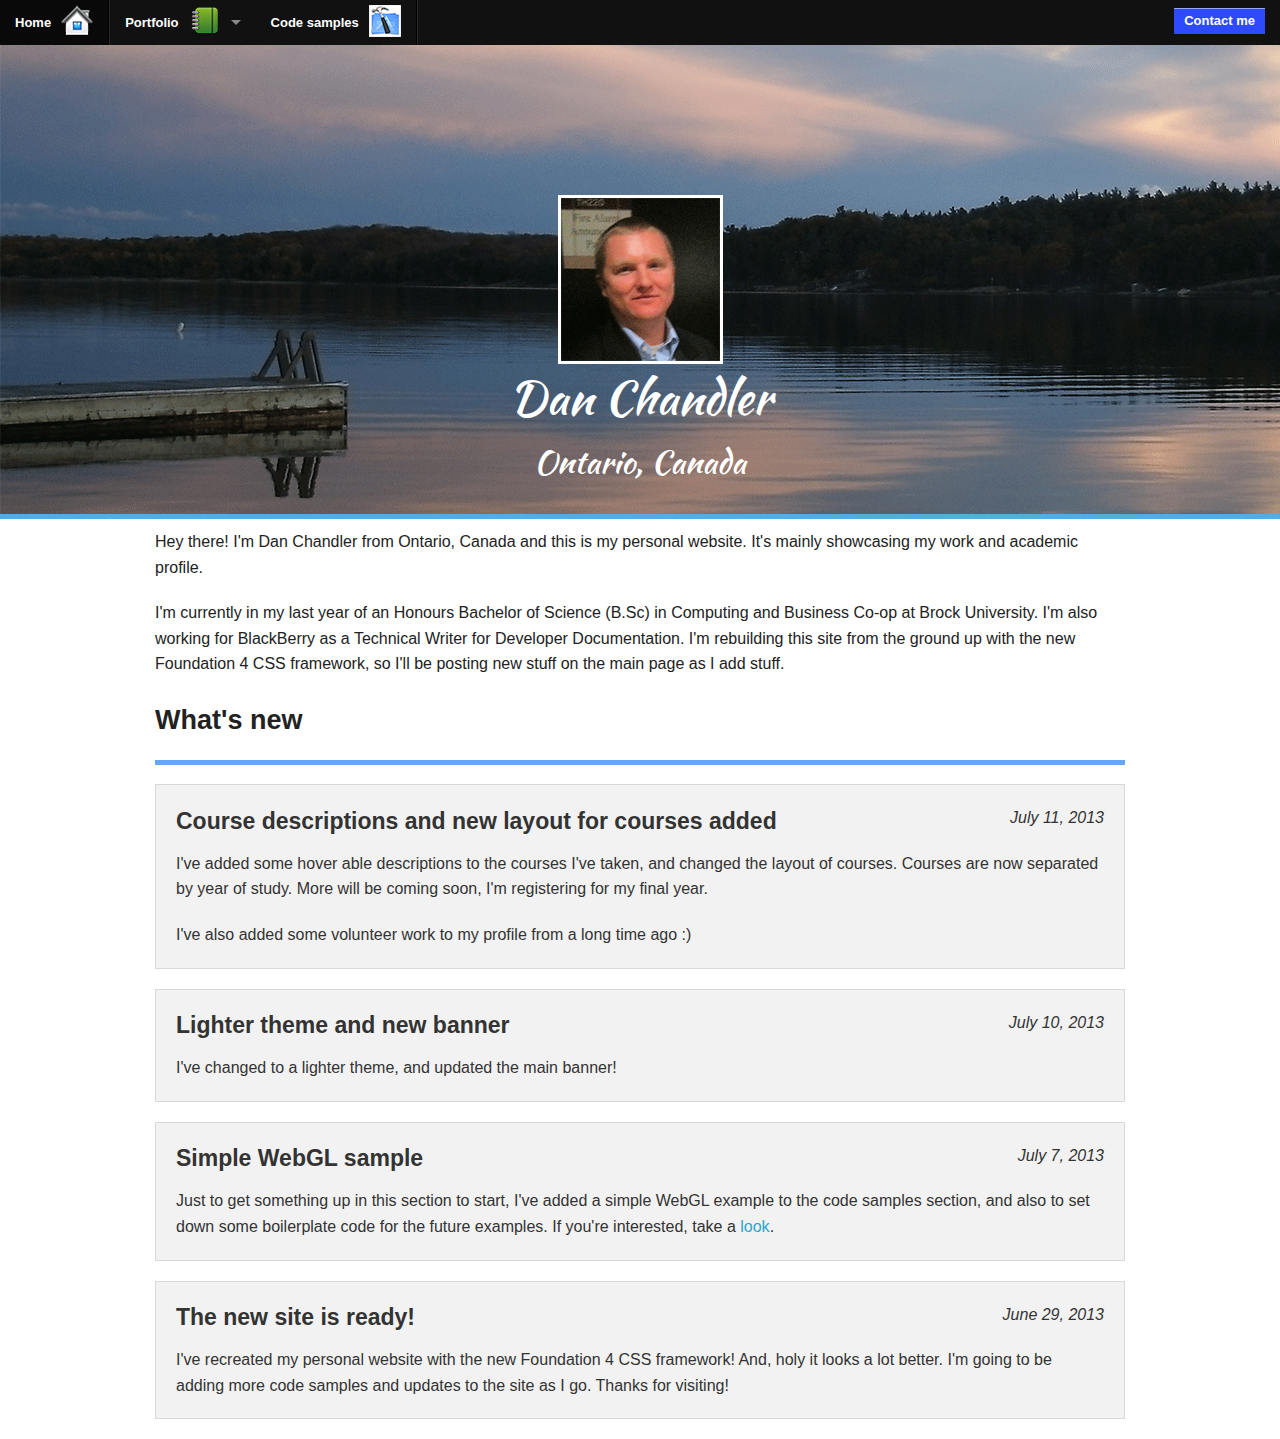
<file: index.html>
<!DOCTYPE html>
<!--[if IE 8]> 				 <html class="no-js lt-ie9" lang="en" > <![endif]-->
<!--[if gt IE 8]><!--> <html class="no-js" lang="en" > <!--<![endif]-->

<head>
	<meta charset="utf-8" />
	<meta name="viewport" content="width=device-width" />
	<link rel="stylesheet" href="css/foundation.css" />
	<link rel="stylesheet" href="css/global.css" />
	<link rel="stylesheet" href="css/site.css" />
	<script src="js/vendor/custom.modernizr.js"></script>
	<link href='http://fonts.googleapis.com/css?family=Kaushan+Script' rel='stylesheet' type='text/css'>

</head>
<body>

	<nav class="top-bar">
	  <section class="top-bar-section">
		<!-- Left Nav Section -->
		<ul class="left">
			<li class="active"><a href="index.html">Home<img src="img/icons/home-icon.png" alt="Home" style="padding-left: 10px; padding-bottom: 6px;"/></a></li>
			<li class="divider"></li>
			<li class="has-dropdown"><a href="portfolio.html">Portfolio<img src="img/icons/portfolio-icon.png" alt="Portfolio" style="padding-left: 10px; padding-bottom: 6px;"/></a> 
				<ul class="dropdown">
					<li class="divider"></li>
					<li><a href="portfolio.html#work">Work<img src="img/icons/work-icon.png" alt="Work portfolio" style="padding-left: 10px; padding-bottom: 6px;"/></a></li>
					<li class="divider"></li>
					<li><a href="portfolio.html#academic">Academic<img src="img/icons/academic-icon.png" alt="Academic portfolio" style="padding-left: 10px; padding-bottom: 6px;"/></a></li>
				</ul>
			</li>
		  <li><a href="samples.html">Code samples<img src="img/icons/codesamples-icon.png" alt="Code samples" style="padding-left: 10px; padding-bottom: 6px;"/></a></li>
		  <li class="divider"></li>
		</ul>
		
		<ul class="right">
			<li class="divider show-for-small"></li>
			<li class="has-form">
				<a href="#" class="button" data-dropdown="contentDrop" style="background-color: #2E4AFF; border: none;">Contact me</a>
			</li>
		</ul>
		
	  </section>
	</nav>
	<ul id="contentDrop" class="f-dropdown content small" data-dropdown-content>
		<div class="row">
			<div class="large-2 columns">
				<img src="img/icons/email-icon.png"/>
			</div>
			<div class="large-10 columns">
				<a href="mailto:danchandler@live.ca">danchandler@live.ca</a>
			</div>
		</div>
		<hr/>
		<div class="row">
			<div class="large-2 columns">
				<img src="img/icons/github-icon.png"/>
			</div>
			<div class="large-10 columns">
				<a href="https://github.com/danchandler">GitHub account</a>
			</div>
		</div>
		<hr/>
		<div class="row">
			<div class="large-2 columns">
				<img src="img/icons/linkedin-icon.png"/>
			</div>
			<div class="large-10 columns">
				<a href="http://lnkd.in/7SPQY9">LinkedIn profile</a>
			</div>
		</div>
		<hr/>		
	</ul>

	<div class="header">
		<div class="headerText"><img src="img/portrait.png" alt="Dan Chandler" style="border: 3px solid white; margin: 10px"/><br/>Dan Chandler</div>
		<div class="headerSubText">Ontario, Canada</div>
	</div>	

	
	<div class="row">
		<div class="large-12 columns">
			<p>Hey there! I'm Dan Chandler from Ontario, Canada and this is my personal website. It's mainly showcasing my work and academic profile.</p>
			<p>I'm currently in my last year of an Honours Bachelor of Science (B.Sc) in Computing and Business Co-op at Brock University. I'm also working for BlackBerry as a Technical Writer for Developer Documentation. I'm rebuilding this site from the ground up with the new Foundation 4 CSS framework, so I'll be posting new stuff on the main page as I add stuff.</p>
		</div>
	</div>
	<div class="row">
		<div class="large-12 columns">
			<h3>What's new</h3>
			<hr/>
		</div>
	</div>
	<div class="row">
		<div class="large-12 columns">
			<div class="panel">
				<div class="row">
					<div class="large-10 columns">
						<h4 class="title">Course descriptions and new layout for courses added</h4>
					</div>
					<div class="large-2 columns">
						<p class="date" style="text-align: right"><i>July 11, 2013</i></p>
					</div>
				</div>
				<p>I've added some hover able descriptions to the courses I've taken, and changed the layout of courses. Courses are now separated by year of study. More will be coming soon, I'm registering for my final year.</p>
				<p>I've also added some volunteer work to my profile from a long time ago :)</p>
			</div>
		</div>
	</div>	
	<div class="row">
		<div class="large-12 columns">
			<div class="panel">
				<div class="row">
					<div class="large-10 columns">
						<h4 class="title">Lighter theme and new banner</h4>
					</div>
					<div class="large-2 columns">
						<p class="date" style="text-align: right"><i>July 10, 2013</i></p>
					</div>
				</div>
				<p>I've changed to a lighter theme, and updated the main banner!</p>
			</div>
		</div>
	</div>	
	<div class="row">
		<div class="large-12 columns">
			<div class="panel">
				<div class="row">
					<div class="large-10 columns">
						<h4 class="title">Simple WebGL sample</h4>
					</div>
					<div class="large-2 columns">
						<p class="date" style="text-align: right"><i>July 7, 2013</i></p>
					</div>
				</div>
				<p>Just to get something up in this section to start, I've added a simple WebGL example to the code samples section, and also to set down some boilerplate code for the future examples. If you're interested, take a <a href="samples.html#webgl_1">look</a>.</p>
			</div>
		</div>
	</div>	
	<div class="row">
		<div class="large-12 columns">
				<div class="panel">
				<div class="row">
					<div class="large-10 columns">
						<h4 class="title">The new site is ready!</h4>
					</div>
					<div class="large-2 columns">
						<p class="date" style="text-align: right"><i>June 29, 2013</i></p>
					</div>
				</div>
				<p>I've recreated my personal website with the new Foundation 4 CSS framework! And, holy it looks a lot better. I'm going to be adding more code samples and updates to the site as I go. Thanks for visiting!</p>
			</div>
		</div>
	</div>	
	


  <script>
  document.write('<script src=' +
  ('__proto__' in {} ? 'js/vendor/zepto' : 'js/vendor/jquery') +
  '.js><\/script>')
  </script>
  
  <script src="js/foundation.min.js"></script>
  
  <!--
  
  <script src="js/foundation/foundation.js"></script>
  
  <script src="js/foundation/foundation.alerts.js"></script>
  
  <script src="js/foundation/foundation.clearing.js"></script>
  
  <script src="js/foundation/foundation.cookie.js"></script>
  
  <script src="js/foundation/foundation.dropdown.js"></script>
  
  <script src="js/foundation/foundation.forms.js"></script>
  
  <script src="js/foundation/foundation.joyride.js"></script>
  
  <script src="js/foundation/foundation.magellan.js"></script>
  
  <script src="js/foundation/foundation.orbit.js"></script>
  
  <script src="js/foundation/foundation.reveal.js"></script>
  
  <script src="js/foundation/foundation.section.js"></script>
  
  <script src="js/foundation/foundation.tooltips.js"></script>
  
  <script src="js/foundation/foundation.topbar.js"></script>
  
  <script src="js/foundation/foundation.interchange.js"></script>
  
  <script src="js/foundation/foundation.placeholder.js"></script>
  
  -->
  
  <script>
    $(document).foundation();
  </script>
</body>
</html>
</file>
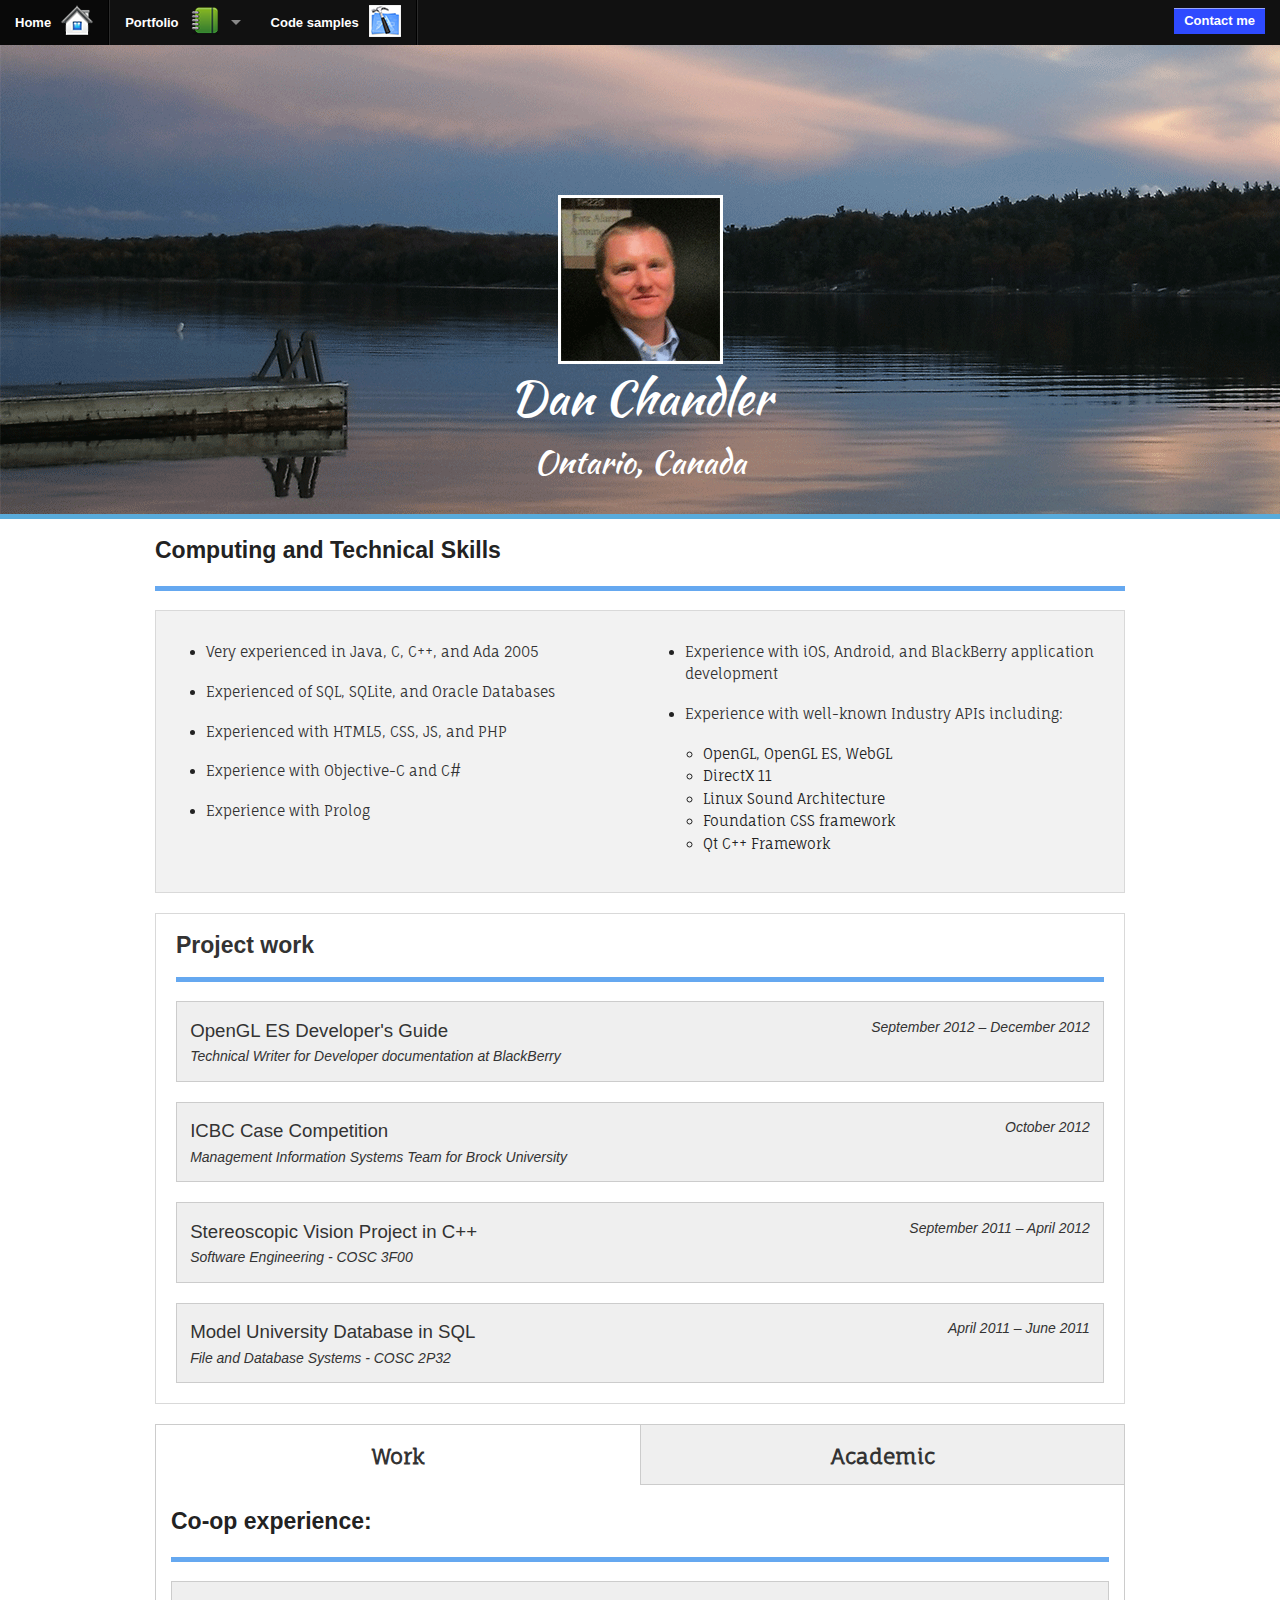
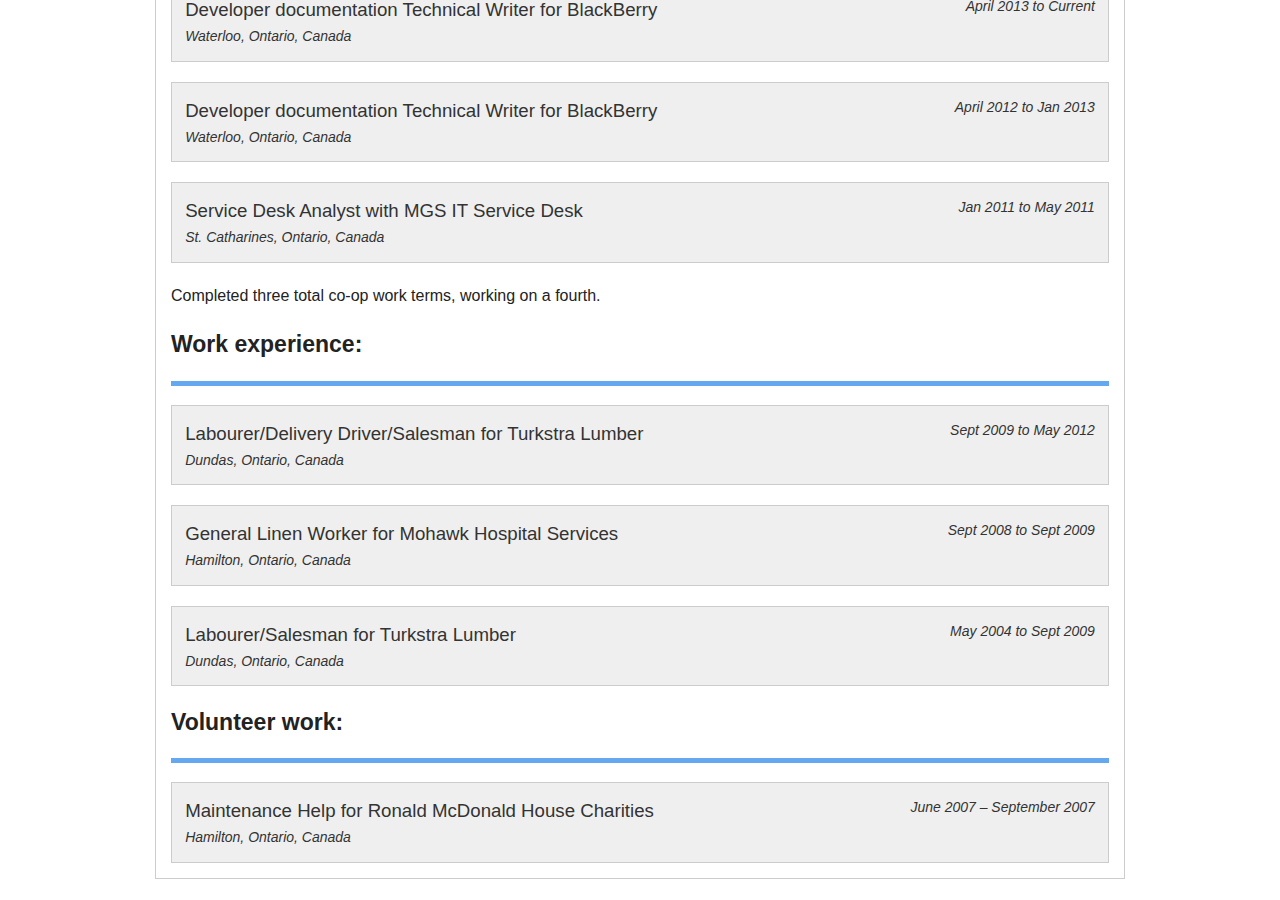
<file: portfolio.html>
<!DOCTYPE html>
<!--[if IE 8]> 				 <html class="no-js lt-ie9" lang="en" > <![endif]-->
<!--[if gt IE 8]><!--> <html class="no-js" lang="en" > <!--<![endif]-->

<head>
	<meta charset="utf-8" />
	<meta name="viewport" content="width=device-width" />
	<link rel="stylesheet" href="css/foundation.css" />
	<link rel="stylesheet" href="css/global.css" />
	<link rel="stylesheet" href="css/site.css" />
	<script src="js/vendor/custom.modernizr.js"></script>
	<link href='http://fonts.googleapis.com/css?family=Kaushan+Script' rel='stylesheet' type='text/css'>
	<link href='http://fonts.googleapis.com/css?family=Fauna+One' rel='stylesheet' type='text/css'>
	
	
</head>
<body>
	<nav class="top-bar">
	  <section class="top-bar-section">
		<!-- Left Nav Section -->
		<ul class="left">
			<li class="active"><a href="index.html">Home<img src="img/icons/home-icon.png" alt="Home" style="padding-left: 10px; padding-bottom: 6px;"/></a></li>
			<li class="divider"></li>
			<li class="has-dropdown"><a href="portfolio.html">Portfolio<img src="img/icons/portfolio-icon.png" alt="Portfolio" style="padding-left: 10px; padding-bottom: 6px;"/></a> 
				<ul class="dropdown">
					<li class="divider"></li>
					<li><a href="portfolio.html#work">Work<img src="img/icons/work-icon.png" alt="Work portfolio" style="padding-left: 10px; padding-bottom: 6px;"/></a></li>
					<li class="divider"></li>
					<li><a href="portfolio.html#academic">Academic<img src="img/icons/academic-icon.png" alt="Academic portfolio" style="padding-left: 10px; padding-bottom: 6px;"/></a></li>
				</ul>
			</li>
		  <li><a href="samples.html">Code samples<img src="img/icons/codesamples-icon.png" alt="Code samples" style="padding-left: 10px; padding-bottom: 6px;"/></a></li>
		  <li class="divider"></li>
		</ul>
		
		<ul class="right">
			<li class="divider show-for-small"></li>
			<li class="has-form">
				<a href="#" class="button" data-dropdown="contentDrop" style="background-color: #2E4AFF; border: none;">Contact me</a>
			</li>
		</ul>
		
	  </section>
	</nav>
	<ul id="contentDrop" class="f-dropdown content small" data-dropdown-content>
		<div class="row">
			<div class="large-2 columns">
				<img src="img/icons/email-icon.png"/>
			</div>
			<div class="large-10 columns">
				<a href="mailto:danchandler@live.ca">danchandler@live.ca</a>
			</div>
		</div>
		<hr/>
		<div class="row">
			<div class="large-2 columns">
				<img src="img/icons/github-icon.png"/>
			</div>
			<div class="large-10 columns">
				<a href="https://github.com/danchandler">GitHub account</a>
			</div>
		</div>
		<hr/>
		<div class="row">
			<div class="large-2 columns">
				<img src="img/icons/linkedin-icon.png"/>
			</div>
			<div class="large-10 columns">
				<a href="http://lnkd.in/7SPQY9">LinkedIn profile</a>
			</div>
		</div>
		<hr/>		
	</ul>

	<div class="header">
		<div class="headerText"><img src="img/portrait.png" alt="Dan Chandler" style="border: 3px solid white; margin: 10px"/><br/>Dan Chandler</div>
		<div class="headerSubText">Ontario, Canada</div>
	</div>	

	<!--Computing and Technical Skills-->
	<div class="row">
		<div class="large-12 columns">
			
			<h4>Computing and Technical Skills</h4>
			<hr/>
		
			<div class="row">
				<div class="large-12 columns">
					<div class="panel">
						<div class="row">
							<div class="large-6 columns">
								<ul style="margin-top: 10px; margin-left: 30px; font-size: 10.5pt; font-family: 'Fauna One', serif; ">
									<li><p>Very experienced in Java, C, C++, and Ada 2005</p></li>
									<li><p>Experienced of SQL, SQLite, and Oracle Databases</p></li>
									<li><p>Experienced with HTML5, CSS, JS, and PHP</p></li>
									<li><p>Experience with Objective-C and C#</p></li>
									<li><p>Experience with Prolog</p></li>
								</ul>
							</div>
							<div class="large-6 columns">
								<ul style="margin-top: 10px; margin-left: 30px; font-size: 10.5pt; font-family: 'Fauna One', serif;">
									<li><p>Experience with iOS, Android, and BlackBerry application development</p></li>
									<li><p>Experience with well-known Industry APIs including:
										<ul>
											<li>OpenGL, OpenGL ES, WebGL</li>
											<li>DirectX 11</li> 
											<li>Linux Sound Architecture</li>
											<li>Foundation CSS framework</li>
											<li>Qt C++ Framework</li>
										</ul>
									</li>
								</ul>
							</div>
						</div>			
					</div>
				</div>
			</div>
			
		</div>
	</div>
	
	
	<div class="row">
		<div class="large-12 columns">
			<div class="panel" style="background-color: white;">
			
				<h4>Project work</h4>

				<hr/>
				<div class="section-container accordion" data-section="accordion" data-options="one_up: false">
					<section>
						<p class="title" data-section-title><a href="#"><span style="font-size: 14pt;">OpenGL ES Developer's Guide</span><span style="float: right;"><i>September 2012 – December 2012</i></span><br/><i>Technical Writer for Developer documentation at BlackBerry</i></a></p>
						<div class="content" data-section-content>
							<ul style="padding-left: 30px;">
								<li>Researched into OpenGL, OpenGL ES, EGL, the native BlackBerry 10 windowing system, and computer graphics, which worked off my existing computer graphics knowledge, to understand the necessary information to present in the guide</li>
								<li>Collaborated with internal developers from all over the world to veto the key information for external BlackBerry 10 developer looking to use OpenGL ES</li>
								<li>Wrote the OpenGL ES Developer’s Guide for BlackBerry 10, based off my knowledge and internal information, on time and through a full review process</li>
							</ul>	
						</div>
					</section>
				</div>
				<div class="section-container accordion" data-section="accordion" data-options="one_up: false">
					<section>
						<p class="title" data-section-title><a href="#"><span style="font-size: 14pt;">ICBC Case Competition</span><span style="float: right;"><i>October 2012</i></span><br/><i>Management Information Systems Team for Brock University</i></a></p>
						<div class="content" data-section-content>
							<ul style="padding-left: 30px;">
								<li>Analyzed a business case in a team of two based on a company facing a mobile device management situation</li>
								<li>Researched into bring-your-own-device policy and how to implement across a company</li>
								<li>Formulated a strategy based management information systems frameworks on which best suited the company</li>
							</ul>	
						</div>
					</section>
				</div>
				<div class="section-container accordion" data-section="accordion" data-options="one_up: false">
					<section>
						<p class="title" data-section-title><a href="#"><span style="font-size: 14pt;">Stereoscopic Vision Project in C++</span><span style="float: right;"><i>September 2011 – April 2012</i></span><br/><i>Software Engineering - COSC 3F00</i></a></p>
						<div class="content" data-section-content>
							<ul style="padding-left: 30px;">
								<li>Programmed, tested, and documented key process for stereoscopic vision program including image analysis, object recognition, and pattern matching modules for the team</li>
								<li>Worked in a group of seven members to develop the stereoscopic vision program which takes two-dimensional images and identifying depth of objects in images for two images</li>
								<li>Completed and presented final product software on time to professor while meeting and exceeding specifications laid out through the formal documentation</li>
								<li>Contributed to technical writing documentation for specification, design, prototype, testing and final product for the overall project</li>
							</ul>
						</div>
					</section>
				</div>	
				<div class="section-container accordion" data-section="accordion" data-options="one_up: false">
					<section>
						<p class="title" data-section-title><a href="#"><span style="font-size: 14pt;">Model University Database in SQL</span><span style="float: right;"><i>April 2011 – June 2011</i></span><br/><i>File and Database Systems - COSC 2P32</i></a></p>
						<div class="content" data-section-content>
							<ul style="padding-left: 30px;">
								<li>Lead a team project which modelled a university information database system in SQL with Oracle as the Database Management System</li>
								<li>Developed schema, triggers, reports, forms and sample data in SQL with team to create an active Oracle database relational model</li>
							</ul>	
						</div>
					</section>
				</div>		
		
			
			</div>
		</div>
	</div>	
	
	<!--Tabs-->
	<div class="row">
		<div class="large-12 columns"> 
			<div class="section-container tabs" data-section="tabs" data-options="deep_linking: true;">
				<section>
					<p class="title" data-section-title><a id="work" href="#work"><span class="tab_heading">Work</span></a></p>
					<div class="content" data-slug="work" data-section-content>
					
					<h4>Co-op experience:</h4>
					<hr/>		
					
					
					<!--BB 2nd term-->
					<div class="section-container accordion" data-section="accordion" data-options="one_up: false">
						<section>
							<p class="title" data-section-title><a href="#"><span style="font-size: 14pt;">Developer documentation Technical Writer for BlackBerry</span><span style="float: right;"><i>April 2013 to Current</i></span><br/><i>Waterloo, Ontario, Canada</i></a></p>
							<div class="content" data-section-content>
								<p>More coming soon when I complete the term...</p>	
							</div>
						</section>
					</div>	
					<!--BB 1st term-->
					<div class="section-container accordion" data-section="accordion" data-options="one_up: false">
						<section>
							<p class="title" data-section-title><a href="#"><span style="font-size: 14pt;">Developer documentation Technical Writer for BlackBerry</span><span style="float: right;"><i>April 2012 to Jan 2013</i></span><br/><i>Waterloo, Ontario, Canada</i></a></p>
							<div class="content" data-section-content>
								<ul style="padding-left: 30px;">
									<li>Wrote release notes for the Cascades UI framework of BlackBerry 10 multiple times with successful results.</li>
									<li>Wrote two tutorials relating an OpenGL ES 1.1 and 2.0 and the QNX sound architechture.</li>
									<li>Triaged and resolved several issues relating to API references and documentation issues.</li>
									<li>Wrote a guide on using OpenGL ES 1.1 and 2.0 on BlackBerry 10 Native SDK.</li>
								</ul>
							</div>
						</section>
					</div>	
					<!--MGS-->
					<div class="section-container accordion" data-section="accordion" data-options="one_up: false">
						<section>
							<p class="title" data-section-title><a href="#"><span style="font-size: 14pt;">Service Desk Analyst with MGS IT Service Desk</span><span style="float: right;"><i>Jan 2011 to May 2011</i></span><br/><i>St. Catharines, Ontario, Canada</i></a></p>
							<div class="content" data-section-content>
								<ul style="padding-left: 30px;">
									<li>Satisfied customer needs by providing quick resolutions to large array of technical IT issues from OPS clients across all of Ontario.</li>
									<li>Improved ability to multi-task by understanding client issues while researching and resolving those problems and confirming client information.</li>
									<li>Achieved targeted call handle times through the improved client communication skills and the ability to conduct independent research on a given issue.</li>
									<li>Completed training for Windows 7 operating system technical support and received several good customer satisfaction reviews.</li>
								</ul>
							</div>
						</section>
					</div>	
					
					<p>Completed three total co-op work terms, working on a fourth.</p>

					<h4>Work experience:</h4>
					<hr/>		
					
					
					<!--Turkstra Niagara Falls-->
					<div class="section-container accordion" data-section="accordion" data-options="one_up: false">
						<section>
							<p class="title" data-section-title><a href="#"><span style="font-size: 14pt;">Labourer/Delivery Driver/Salesman for Turkstra Lumber</span><span style="float: right;"><i>Sept 2009 to May 2012</i></span><br/><i>Dundas, Ontario, Canada</i></a></p>
							<div class="content" data-section-content>
								<ul style="padding-left: 30px;">
									<li>Increased customer satisfaction through the addition of a versatile salesman with knowledge of alternative products and services.</li>
									<li>Increase sales capacity by 33% through additional delivery capacity of a 3rd driver allowing sales to reach higher potentials.</li>
									<li>Increased efficiency of operations through alternative methods of work practices for loading customer orders and deliveries.</li>
								</ul>
							</div>
						</section>
					</div>						

					<!--Mohawk-->
					<div class="section-container accordion" data-section="accordion" data-options="one_up: false">
						<section>
							<p class="title" data-section-title><a href="#"><span style="font-size: 14pt;">General Linen Worker for Mohawk Hospital Services</span><span style="float: right;"><i>Sept 2008 to Sept 2009</i></span><br/><i>Hamilton, Ontario, Canada</i></a></p>
							<div class="content" data-section-content>
								<ul style="padding-left: 30px;">
									<li>Maximized space and resources by alternative methods of linen cart organization by reusing free space more attentively.</li>
									<li>Achieved necessary production rate by maintaining sort team’s focus on quality and speed through verbal direction and encouragement.</li>
									<li>Improved quality of linen loads by ensuring the sort team was able to identify the correct linen and correct bin.</li>
								</ul>
							</div>
						</section>
					</div>	

					<!--Turkstra Dundas-->
					<div class="section-container accordion" data-section="accordion" data-options="one_up: false">
						<section>
							<p class="title" data-section-title><a href="#"><span style="font-size: 14pt;">Labourer/Salesman for Turkstra Lumber</span><span style="float: right;"><i>May 2004 to Sept 2009</i></span><br/><i>Dundas, Ontario, Canada</i></a></p>
							<div class="content" data-section-content>
								<ul style="padding-left: 30px;">
									<li>Improved efficiency of the shop flow through outlay changes allowing faster customer navigation and faster trucking unloading procedures through a single designed unloaded zone.</li>
									<li>Prepared inter-company transfers for cedar and composite decking products to all of the company’s branches for customer sale.</li>
									<li>Improved quality of material and ability to multi-task by cleaning and organizations stacks of products while preparing customer delivery orders.</li>
									<li>Increased leadership abilities by serving as temporary foreman; coordinating yard and delivery operations.</li>
								</ul>
							</div>
						</section>
					</div>							
					<h4>Volunteer work:</h4>
					<hr/>					
					<!--Ronald Mcdonald house-->
					<div class="section-container accordion" data-section="accordion" data-options="one_up: false">
						<section>
							<p class="title" data-section-title><a href="#"><span style="font-size: 14pt;">Maintenance Help for Ronald McDonald House Charities</span><span style="float: right;"><i>June 2007 – September 2007</i></span><br/><i>Hamilton, Ontario, Canada</i></a></p>
							<div class="content" data-section-content>
								<ul style="padding-left: 30px;">
									<li>Improved quality of fence surrounding building by replacing several damaged sections and realigned disposal gate.</li>
									<li>Reduced cost of floor maintenance replacing broken chair pads with new improved pads.</li>
								</ul>
							</div>
						</section>
					</div>						
												
				</section>
				<section>
					<p class="title" data-section-title><a id="academic" href="#academic"><span class="tab_heading">Academic</span></a></p>
					<div class="content" data-slug="academic" data-section-content>
					
						<div class="row">
							<div class="large-12 columns">
	
								<div class="row">
									<div class="large-9 columns">
										<h4>Bachelor of Science (B.Sc), Computing and Business</h4>
										<h5>Honours and Co-op program</h5>
									</div>
									<div class="large-3 columns">
										<p style="text-align: right;"><i>Sept 2009 to Current</i></p>
									</div>							
								</div>
								
								
								<div class="row">
									<div class="large-12 columns">
										<p>Courses taken:</p>
										<div class="section-container accordion" data-section="accordion" data-options="one_up: false;">
											<section>
												<p class="title" data-section-title><a href="#">First year courses</a></p>
												<div class="content" data-section-content>
													<ul style="padding-left: 30px;">
														<li><p><i>ACTG 1P91</i> - <span data-tooltip class="has-tip" title="Fundamental concepts of financial accounting as related to the balance sheet, income statement and statement of cash flow. Problems of income determination, asset and equity measurements and analysis of financial statements. ">Introduction to Financial Accounting</span></p></li>
														<li><p><i>ASTR 1P02</i> - <span data-tooltip class="has-tip" title="Formation and evolution of stars, properties of some unusual astronomical objects, such as pulsars and black holes, galaxies, cosmology and a discussion of the planets of the solar system.">Introduction to Astronomy II</span></p></li>
														<li><p><i>COSC 1P02</i> - <span data-tooltip class="has-tip" title="Computers and computer programming in a high-level language (normally Java). Topics include computer fundamentals, problem solving and software development, programming language syntax and semantics, methods, input/output, control structures and data types. ">Introduction into Computer Programming</span></p></li>
														<li><p><i>COSC 1P03</i> - <span data-tooltip class="has-tip" title="Programming and problem solving in a high-level programming language (normally Java). Data structures including arrays, strings and linked-lists. Modularity, abstraction and abstract data types including stacks, queues and lists. Introduction to searching and sorting, algorithm analysis and object-orientation. ">Data Structures and Abstraction</span></p></li>
														<li><p><i>COSC 1P50</i> - <span data-tooltip class="has-tip" title="Professional issues in computing including historic and social perspectives, legal issues, licensing and copyright, social and ethical issues, professional conduct and information literacy. ">Integrity and Literacy in the Information Age</span></p></li>
														<li><p><i>CLAS 1P97</i> - <span data-tooltip class="has-tip" title="Traditional story types: folktale, legend. Concept of a Heroic Age, centres and cycles of legend, pseudo-history. Response to Greek and Roman myths through the ages. ">Myths of the Heroic Age</span></p></li>
														<li><p><i>CLAS 1P95</i> - <span data-tooltip class="has-tip" title="Traditional story types: nature myths, ritual myths. Diffusion of myths in the ancient world. The creation, the succession in heaven and the individual gods. Functions of myth in ancient society. Modern theories of myth.">Myths of the Greek and Roman Gods</span></p></li>
														<li><p><i>ECON 1P91</i> - <span data-tooltip class="has-tip" title="Introduction to microeconomics. Topics include nature of economics, price system, demand, production and cost, markets and pricing, factor pricing and distribution of income.">Principles of Microeconomics</span></p></li>
														<li><p><i>ECON 1P92</i> - <span data-tooltip class="has-tip" title="Introduction to macroeconomics. Topics include nature of economics, determination and control of national income, money, banking and monetary policy, macroeconomic policy and balance of payments. ">Principles of Macroeconomics</span></p></li>		
														<li><p><i>MATH 1P98</i> - <span data-tooltip class="has-tip" title="Descriptive statistics; probability of events; counting rules; discrete and continuous probability distributions: binomial, Poisson and normal distributions; Central Limit Theorem; confidence intervals and hypothesis testing; analysis of variance; contingency tables; correlation and regression; emphasis on real-world applications throughout; use of statistical computer software. ">Practical Statistics</span></p></li>
														<li><p><i>MATH 1P97</i> - <span data-tooltip class="has-tip" title="Lines, polynomials, logarithms and exponential functions; two-sided limits; rates of change using derivatives; max and min of functions using derivatives; higher derivatives and concavity; area under a curve using integrals; optimization of functions of two variables using partial derivatives; growth and decay using differential equations; applications to many different disciplines; use of computer algebra systems. ">Calculus with applications</span></p></li>
														<li><p><i>MATH 1P66</i> - <span data-tooltip class="has-tip" title="Introduction to mathematical abstraction, logic and proofs including mathematical induction. ">Mathematics for Computer Science I</span></p></li>
														<li><p><i>MATH 1P67</i> - <span data-tooltip class="has-tip" title="Development and analysis of algorithms, complexity of algorithms; recursion solving recurrence relations; relations and functions. ">Mathematics for Computer Science II</span></p></li>
														<li><p><i>MGMT 1P93</i> - <span data-tooltip class="has-tip" title="Issues relating to managing businesses in Canada. The definition and interaction of the core functional areas of business, the legal environment and ethical issues. ">Principles of Business</span></p></li>
														<li><p><i>MGMT 1P96</i> - <span data-tooltip class="has-tip" title="Skill-based introduction to business problem solving. Structured case study analysis in major functional areas of business to develop critical reasoning teamwork, professionalism, report writing and business presentation skills. ">Principles of Communication in the Business Environment</span></p></li>		
														<li><p><i>SCIE 1P50</i> - <span data-tooltip class="has-tip" title="Basic questions and problems in understanding the nature of science in relation to current environmental issues and their impact on society. Most common scientific concepts and theories associated with major environmental problems facing the world today. ">Science and Society I</span></p></li>
														<li><p><i>SCIE 0N90</i> - <span data-tooltip class="has-tip" title="Framework for the development of learning objectives for individual work terms, for students in the co-op programs in the Faculty of Mathematics and Science. Includes orientation to the co-op experience, goal setting, career planning, résumé preparation and interview skills preparation. ">Co-op Training and Development</span></p></li>														
													</ul>
												</div>
											</section>
											<section>
												<p class="title" data-section-title><a href="#">Second year courses</a></p>
												<div class="content" data-section-content>
													<ul style="padding-left: 30px;">
														<li><p><i>ACTG 2P12</i> - <span data-tooltip class="has-tip" title="Accounting for managerial decision-making, including identifying relevant data, understanding various cost accounting systems and breakeven analysis. ">Introduction to Management Accounting</span></p></li>
														<li><p><i>ACTG 2P40</i> - <span data-tooltip class="has-tip" title="Basic legal considerations for the business organization. ">Commercial Law</span></p></li>
														<li><p><i>COSC 2P03</i> - <span data-tooltip class="has-tip" title="Implementation and usage of data structures. Topics include trees, graphs, advanced list structures, sorting and searching, analysis of algorithms, program proofs. ">Advanced Data Structures</span></p></li>
														<li><p><i>COSC 2P12</i> - <span data-tooltip class="has-tip" title="Basic computer organization including functional units, instruction cycle, control, buses and memory. Assembly-level programming including machine representation, instruction sets and addressing modes. Role of assemblers, linkers and loaders.">Computer Organization & Assembly Language</span></p></li>
														<li><p><i>COSC 2P13</i> - <span data-tooltip class="has-tip" title="Operating systems from a user's viewpoint. Emphasis on the functionality of operating systems rather than their implementation. Topics include file, processor, I/O and memory management; concurrent processes; mainframe and microcomputer operating systems; UNIX. ">Introduction to Operating Systems</span></p></li>
														<li><p><i>COSC 2P32</i> - <span data-tooltip class="has-tip" title="File organizations and access methods, fundamental data base concepts: specification and design of databases and applications; various database models including the relational model; processing with SQL; database administration; security. Practical database experience (normally ORACLE).">File and Database Systems</span></p></li>
														<li><p><i>COSC 2P90</i> - <span data-tooltip class="has-tip" title="Fundamental concepts of programming languages including syntax, semantics, control, data types and abstraction. Programming paradigms including imperative, applicative, logic and object-oriented. Object-orientation including inheritance and polymorphism. Introduction to object modelling. ">Programming Languages and Object Orientation</span></p></li>
														<li><p><i>ENTR 2P51</i> - <span data-tooltip class="has-tip" title="Entrepreneurs and the new venture creation process: attributes of entrepreneurs and the processes involved in successfully launching new enterprises. ">Entrepreneurship Basics</span></p></li>
																									
													</ul>
												</div>
											</section>
											<section>
												<p class="title" data-section-title><a href="#">Third year courses</a></p>
												<div class="content" data-section-content>
													<ul style="padding-left: 30px;">
														<li><p><i>COSC 2P91</i> - <span data-tooltip class="has-tip" title="Programming in procedural languages including procedures and functions, data representation, control structures and program organization. Procedural languages such as Ada, C and COBOL ">Procedural Programming</span></p></li>	
														<li><p><i>COSC 3P03</i> - <span data-tooltip class="has-tip" title="Design and analysis of computer algorithms. Topics include asymptotic notations, solving recurrences, order statistics, general algorithm design techniques such as divide-and-conquer, greedy algorithms, dynamic programming, backtracking and branch-and-bound. Graph and string algorithms, and introduction to NP-Completeness and complexity theory. ">Design and Analysis of Algorithms</span></p></li>
														<li><p><i>COSC 3F00</i> - <span data-tooltip class="has-tip" title="Scientific principles and managerial skills required for the construction of reliable software. Attributes of large complex software systems and software process models for managing the phases of software development; software requirements: analysis, tools and document preparation; software specification methods, software design concepts and alternate methodologies such as prototyping and object-oriented paradigms; several software testing, verification and validation methods. ">Software Engineering</span></p></li>				
														<li><p><i>ECON 2P91</i> - <span data-tooltip class="has-tip" title="Multiple regression analysis with applications to forecasting and business decisions. ">Business Econometrics with Applications</span></p></li>			
														<li><p><i>FNCE 2P91</i> - <span data-tooltip class="has-tip" title="Finance function in the private and public sectors. Techniques of financial analysis. Investment in current assets, capital budgeting, valuation, risk and return. ">Corporate Finance</span></p></li>		
														<li><p><i>MKTG 2P91</i> - <span data-tooltip class="has-tip" title="Characteristics of the marketing function in Canada, basic marketing concepts and the marketing function in organizations. ">Contemporary Marketing</span></p></li>
														<li><p><i>OPER 2P91</i> - <span data-tooltip class="has-tip" title="Improving efficiency and quality in organizations. Service and product design, process design, managing technology, capacity planning, facility location and design, resource planning, inventory management, scheduling, improving productivity, managing quality and various tools for decision-making. ">Operations Management</span></p></li>														
													</ul>
												</div>
											</section>
											<section>
												<p class="title" data-section-title><a href="#">Fourth year courses</a></p>
												<div class="content" data-section-content>
													<ul style="padding-left: 30px;">
														<li><p><i>COSC 3P93</i> - <span data-tooltip class="has-tip" title="Origins of parallelism, classification of designs, characterization of performance. Pipelined computers: selection and comparison, case studies. Processor arrays: switching networks, case studies. Parallel languages: general principles, parallel constructs, vectorizing compilers, issues of portability. Practical exposure to a parallel programming language and parallel computing hardware. Parallel algorithms: general principles, recurrences, parallel approach to data structures and computational structures. Future trends: technology, design limitations, future supercomputers. ">Parallel Computing</p></li>
														<li><p><i>COSC 3P94</i> - <span data-tooltip class="has-tip" title="Human factors in the design and support of computing systems. Design methodologies such as GOMS, TAGs and Task Analysis. Design principles relating to various interaction paradigms. ">Human Computer Interaction</p></li>	
														<li><p>Currently registering for the final courses, so more to come.</p></li>
													</ul>
												</div>
											</section>
										</div>	
									</div>											
								</div>
								<hr/>
								<p>Currently holding an <b>81% major average and 80% overall average</b> across all the above course.</p>
							
							</div>
											
						</div>
							
						
						
						
					</div>
				</section>
			</div>		
		</div>
	</div>
	


  <script>
  document.write('<script src=' +
  ('__proto__' in {} ? 'js/vendor/zepto' : 'js/vendor/jquery') +
  '.js><\/script>')
  </script>
  
  <script src="js/foundation.min.js"></script>
  
  <!--
  
  <script src="js/foundation/foundation.js"></script>
  
  <script src="js/foundation/foundation.alerts.js"></script>
  
  <script src="js/foundation/foundation.clearing.js"></script>
  
  <script src="js/foundation/foundation.cookie.js"></script>
  
  <script src="js/foundation/foundation.dropdown.js"></script>
  
  <script src="js/foundation/foundation.forms.js"></script>
  
  <script src="js/foundation/foundation.joyride.js"></script>
  
  <script src="js/foundation/foundation.magellan.js"></script>
  
  <script src="js/foundation/foundation.orbit.js"></script>
  
  <script src="js/foundation/foundation.reveal.js"></script>
  
  <script src="js/foundation/foundation.section.js"></script>
  
  <script src="js/foundation/foundation.tooltips.js"></script>
  
  <script src="js/foundation/foundation.topbar.js"></script>
  
  <script src="js/foundation/foundation.interchange.js"></script>
  
  <script src="js/foundation/foundation.placeholder.js"></script>
  
  -->
  
  <script>
    $(document).foundation();
  </script>
</body>
</html>
</file>
<file: css/site.css>
.header {
	background-image: url('../img/banner_notext.png');
	background-repeat: no-repeat;
	height: 484px;
	width: 100%;
	margin-top: -10px;
	margin-bottom: 10px;
	display: inline-block !important;
	border-bottom: 5px solid #59ABDB;
}

.headerText {
	color: white;
	font-family: 'Kaushan Script', cursive;
	font-size: 35pt;
	margin-top: 150px;
	text-align: center;
}

.headerSubText {
	color: white;
	font-family: 'Kaushan Script', cursive;
	font-size: 24pt;
	margin: 25px;
	text-align: center;
}
	
.tab_heading {
	font-weight: bold;
	margin: 20px;
	font-size: 16pt;
	font-family: 'Fauna One', serif;
}

/*Override top-bar margins*/
.top-bar {
	margin-bottom: 0;
}

pre {
	font-size: 10.5pt;
	word-spacing: 2px;
	font-family: 'Courier New', Courier, monospace;
	border: none !important;
	overflow: auto;
	overflow-y: hidden;	
}

hr {
	background-color: #65A8F0;
	height: 5px;
	border: 0; 
	border-top: 5px solid #65A8F0;
}
</file>
<file: css/global.css>
/* Global Foundation Mixins */

/* We use this to control border radius. */
@mixin radius($radius:$global-radius) {
  @if $radius {
    @if $experimental {
      -webkit-border-radius: $radius;
    }
    border-radius: $radius;
  }
}

/* We use this to create equal side border radius on elements. */
@mixin side-radius($side, $radius) {
  @if $side == left {
    @if $experimental {
      -moz-border-radius-bottomleft: $radius;
      -moz-border-radius-topleft: $radius;
      -webkit-border-bottom-left-radius: $radius;
      -webkit-border-top-left-radius: $radius;
    }
    border-bottom-left-radius: $radius;
    border-top-left-radius: $radius;
  }
  @else if $side == right {
    @if $experimental {
      -moz-border-radius-topright: $radius;
      -moz-border-radius-bottomright: $radius;
      -webkit-border-top-right-radius: $radius;
      -webkit-border-bottom-right-radius: $radius;
    }
    border-top-right-radius: $radius;
    border-bottom-right-radius: $radius;
  }
  @else if $side == top {
    @if $experimental {
      -moz-border-radius-topright: $radius;
      -moz-border-radius-topleft: $radius;
      -webkit-border-top-right-radius: $radius;
      -webkit-border-top-left-radius: $radius;
    }
    border-top-right-radius: $radius;
    border-top-left-radius: $radius;
  }
  @else if $side == bottom {
    @if $experimental {
      -moz-border-radius-bottomright: $radius;
      -moz-border-radius-bottomleft: $radius;
      -webkit-border-bottom-right-radius: $radius;
      -webkit-border-bottom-left-radius: $radius;
    }
    border-bottom-right-radius: $radius;
    border-bottom-left-radius: $radius;
  }
}

/* We can control whether or not we have inset shadows edges. */
@mixin inset-shadow($active:true) {
  @if $experimental {
    -webkit-box-shadow: $shiny-edge-size $shiny-edge-color inset;
  }
  box-shadow: $shiny-edge-size $shiny-edge-color inset;

  @if $active { &:active {
    @if $experimental {
      -webkit-box-shadow: $shiny-edge-size $shiny-edge-active-color inset;
    }
    box-shadow: $shiny-edge-size $shiny-edge-active-color inset; } }
}

/* We use this to add transitions to elements */
@mixin single-transition($property:all, $speed:300ms, $ease:ease-out) {
  @if $experimental {
    -webkit-transition: $property $speed $ease;
    -moz-transition: $property $speed $ease;
  }
  transition: $property $speed $ease;
}

/* We use this to add box-sizing across browser prefixes */
@mixin box-sizing($type:border-box) {
  @if $experimental {
    -moz-box-sizing: $type;
    -webkit-box-sizing: $type;
  }
  box-sizing: $type;
}

/* We use this to create equilateral triangles */
@mixin css-triangle($triangle-size, $triangle-color, $triangle-direction) {
  content: "";
  display: block;
  width: 0;
  height: 0;
  border: inset $triangle-size;
  @if ($triangle-direction == top) {
    border-color: $triangle-color transparent transparent transparent;
    border-top-style: solid;
  }
  @if ($triangle-direction == bottom) {
    border-color: transparent transparent $triangle-color transparent;
    border-bottom-style: solid;
  }
  @if ($triangle-direction == left) {
    border-color: transparent transparent transparent $triangle-color;
    border-left-style: solid;
  }
  @if ($triangle-direction == right) {
    border-color: transparent $triangle-color transparent transparent;
    border-right-style: solid;
  }
}

/* We use this to do clear floats */
@mixin clearfix() {
  *zoom:1;
  &:before, &:after { content: " "; display: table; }
  &:after { clear: both; }
}


/* We use this to add a glowing effect to block elements */
@mixin block-glowing-effect($selector:focus, $fade-time:300ms, $glowing-effect-color:fade-out($primary-color, .25)) {
  @if $experimental {
    -webkit-transition: -webkit-box-shadow $fade-time, border-color $fade-time ease-in-out;
    -moz-transition: -moz-box-shadow $fade-time, border-color $fade-time ease-in-out;
  }
  transition: box-shadow $fade-time, border-color $fade-time ease-in-out;

  &:#{$selector} {
    @if $experimental {
      -webkit-box-shadow: 0 0 5px $glowing-effect-color;
      -moz-box-shadow: 0 0 5px $glowing-effect-color;
    }
    box-shadow: 0 0 5px $glowing-effect-color;
    border-color: $glowing-effect-color;
  }
}



.section-auto-sample-custom {
  @include section-container($section-type:tabs);
  & > section { @include section($section-type:tabs, $title-selector:".title-sample", $content-selector:".content-sample", $title-padding: 10px 50px, $title-color:#000, $title-bg:pink, $title-bg-hover:darken(pink,5%), $title-bg-active: #fff, $title-color-active: darken(pink,10%)); }
}


/* Foundation Variables */

/* The default font-size is set to 100% of the browser style sheet (usually 16px) */
/* for compatibility with brower-based text zoom or user-set defaults. */

/* Since the typical default browser font-size is 16px, that makes the calculation for grid size. */
/* If you want your base font-size to be different and not have it effect the grid breakpoints, */
/* set $em-base to $base-font-size and make sure $base-font-size is a px value. */
$base-font-size: 100% !default;

/* $base-line-height is 24px while $base-font-size is 16px */
$base-line-height: 150% !default;

/* This is the default html and body font-size for the base em value. */
$em-base: 16px !default;

/* Working in ems is annoying. Think in pixels by using this handy function, emCalc(#px) */
@function emCalc($pxWidth) {
  @return $pxWidth / $em-base * 1em;
}

/* Maybe you want to create rems and pixels */
/* @function remCalc($pxWidth) { */
/*   @return $pxWidth / $em-base * 1rem; */
/* } */

/* We use these to control various global styles */
$body-bg: #fff !default;
$body-font-color: #222 !default;
$body-font-family: "Helvetica Neue", "Helvetica", Helvetica, Arial, sans-serif !default;
$body-font-weight: normal !default;
$body-font-style: normal !default;

/* We use this to control font-smoothing */
$font-smoothing: subpixel-antialiased !default;

/* We use these to control text direction settings */
$text-direction: ltr !default;

/* NOTE: No need to change this conditional statement, $text-direction variable controls it all. */
$default-float: left !default;
$opposite-direction: right !default;
@if $text-direction == ltr {
  $default-float: left;
  $opposite-direction: right;
} @else {
  $default-float: right;
  $opposite-direction: left;
}

/* We use these as default colors throughout */
$primary-color: #2ba6cb !default;
$secondary-color: #e9e9e9 !default;
$alert-color: #c60f13 !default;
$success-color: #5da423 !default;

/* We use these to make sure border radius matches unless we want it different. */
$global-radius: 3px !default;
$global-rounded: 1000px !default;

/* We use these to control inset shadow shiny edges and depressions. */
$shiny-edge-size: 0 1px 0 !default;
$shiny-edge-color: rgba(#fff, .5) !default;
$shiny-edge-active-color: rgba(#000, .2) !default;

/* We use this to control whether or not CSS classes come through in the gem files. */
$include-html-classes: true !default;
$include-print-styles: true !default;
$include-html-global-classes: $include-html-classes !default;

/* Media Queries */
$small-screen: 768px !default;
$medium-screen: 1280px !default;
$large-screen: 1440px !default;

$screen: "only screen" !default;
$small: "only screen and (min-width: #{$small-screen})" !default;
$medium: "only screen and (min-width:#{$medium-screen})" !default;
$large: "only screen and (min-width:#{$large-screen})" !default;
$landscape: "only screen and (orientation: landscape)" !default;
$portrait: "only screen and (orientation: portrait)" !default;

/* We use this as cursors values for enabling the option of having custom cursors */
$cursor-crosshair-value: crosshair !default;
$cursor-default-value: default !default;
$cursor-pointer-value: pointer !default;
$cursor-help-value: help !default;
$cursor-text-value: text !default;

/* Set box-sizing globally to handle padding and border widths */
*,
*:before,
*:after {
  @include box-sizing(border-box);
}

html,
body { font-size: $base-font-size; }

/* Default body styles */
body {
  background: $body-bg;
  color: $body-font-color;
  padding: 0;
  margin: 0;
  font-family: $body-font-family;
  font-weight: $body-font-weight;
  font-style: $body-font-style;
  line-height: 1;
  position: relative;
  cursor: $cursor-default-value;
}

a:hover { cursor: $cursor-pointer-value; }

/* Override outline from normalize, we do not like it */
a:focus { outline: none; }

/* Grid Defaults to get images and embeds to work properly */
img,
object,
embed { max-width: 100%; height: auto; }

object,
embed { height: 100%; }
img { -ms-interpolation-mode: bicubic; }

#map_canvas,
.map_canvas {
  img,
  embed,
  object { max-width: none !important;
  }
}

/* Miscellaneous useful HTML classes */
.left         { float: left !important; }
.right        { float: right !important; }
.text-left    { text-align: left !important; }
.text-right   { text-align: right !important; }
.text-center  { text-align: center !important; }
.text-justify { text-align: justify !important; }
.hide         { display: none; }

/* Font smoothing */
/* Antialiased font smoothing works best for light text on a dark background. */
/* Apply to single elements instead of globally to body. */
/* Note this only applies to webkit-based desktop browsers on the Mac. */
.antialiased { -webkit-font-smoothing: antialiased; }

/* Get rid of gap under images by making them display: inline-block; by default */
img { display: inline-block; }

/* Make sure textarea takes on height automatically */
textarea { height: auto; min-height: 50px; }

/* Make select elements 100% width by default */
select { width: 100%; }
</file>
